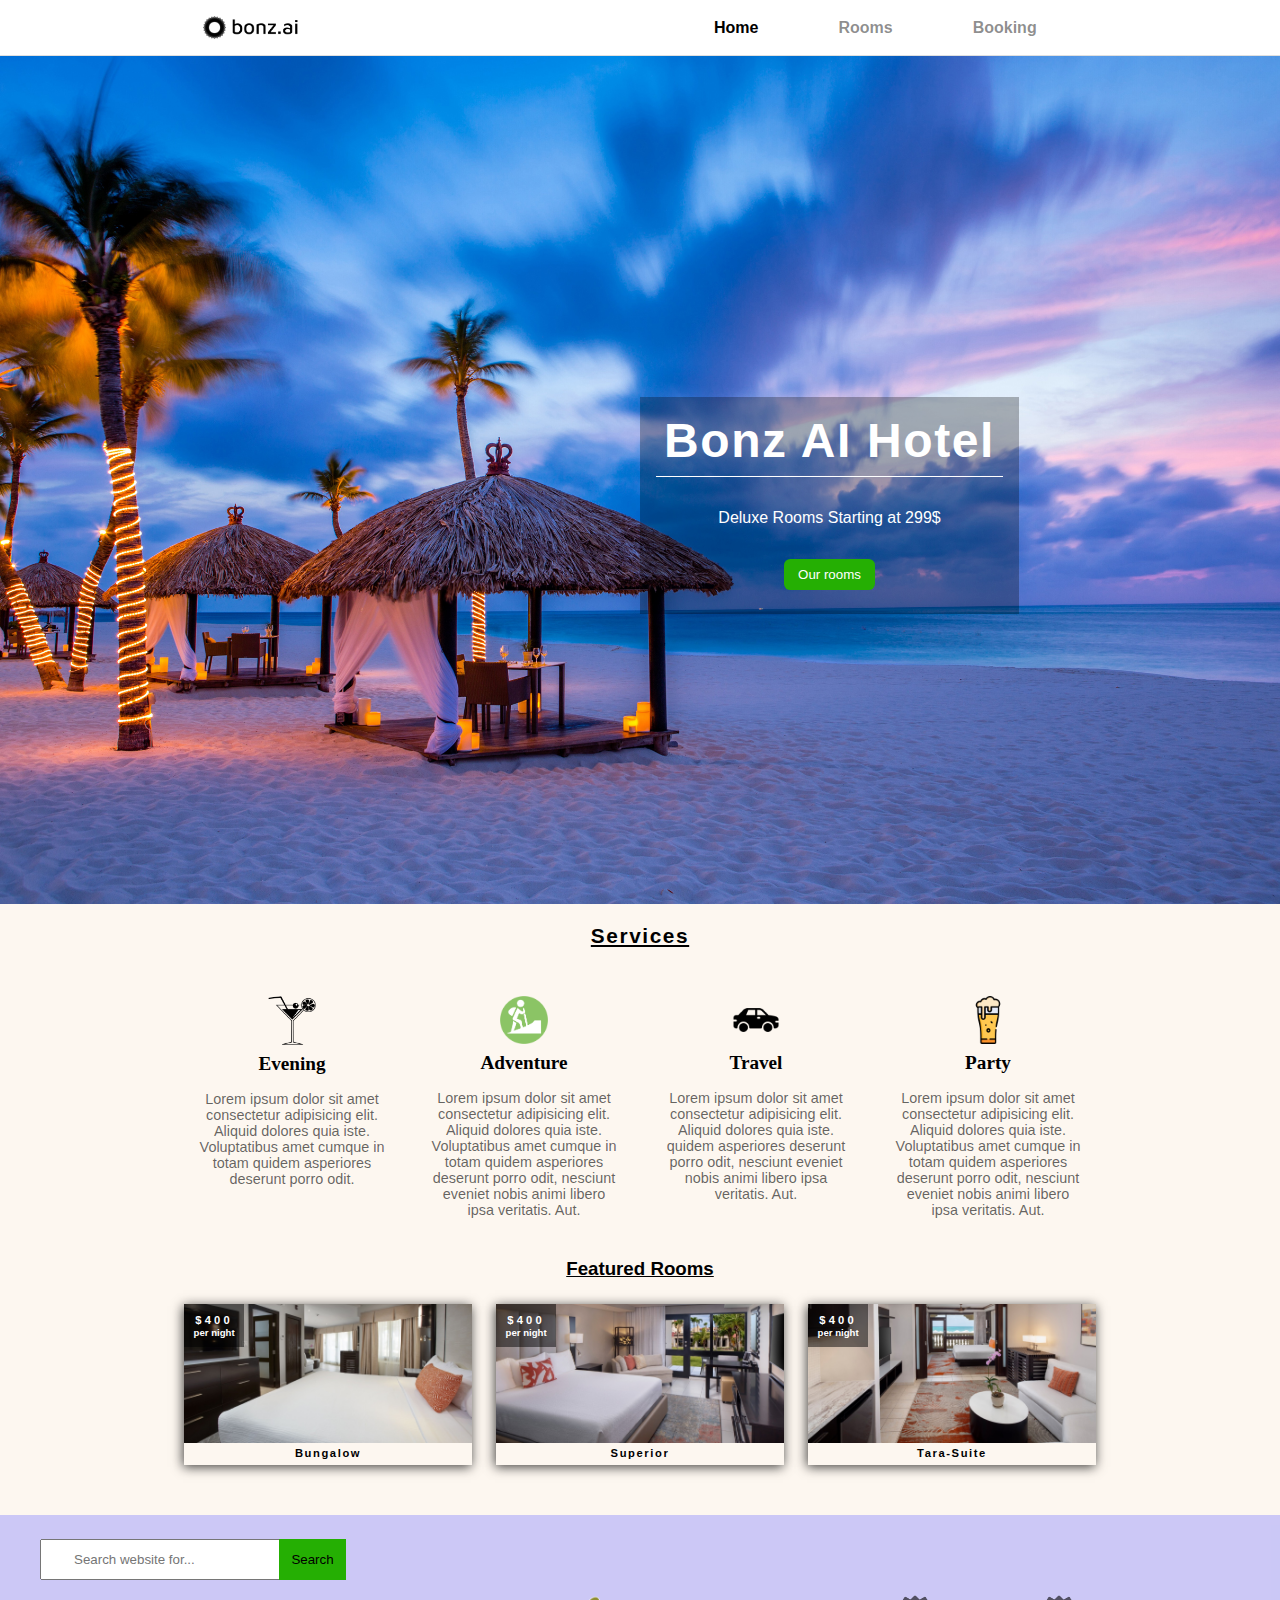
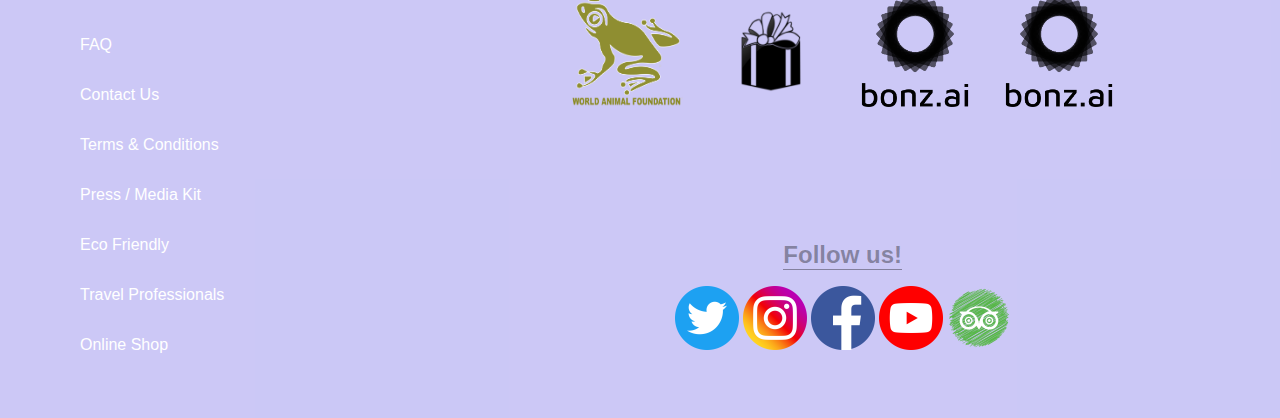
<file: index.html>
<!DOCTYPE html>
<html lang="en">
<head>
    <meta charset="UTF-8">
    <meta name="viewport" content="width=device-width, initial-scale=1.0">
    <link rel="stylesheet" href="./styles.css">
    <title>Homepage</title>
</head>
<body>
    <div class="wrapper">

        <header class="header">
            <img class="header__backgroundimg" src="./assets/Logo/bonz.ai-logo-black-landscape.png" alt="bonzimg">
            <ul class="header__ulist">
                <li class="header__list header__list--active"><a href="./index.html">Home</a></li>
                <li class="header__list"><a href="./rooms.html">Rooms</a></li>
                <li class="header__list"><a href="./booking.html">Booking</a></li>
            </ul>
        </header>

        <section class="section-1">
            <div class="section-1__griditem">
                <img src="./assets/hotelbackground/dining-desktop.jpg" alt="backgroundimg">
                <article class="section-1__article">
                    <h1 class="section-1__headline">Bonz AI Hotel</h1>
                    <p class="section-1__text ptags">Deluxe Rooms Starting at 299$</p>
                    <button class="section-1__button">Our rooms</button>
                </article>
            </div>
        </section>

        <main class="main__homepage">
            <article class="main__articleheadline">
                <h2 class="main__headline">Services</h2>
            </article>

            <article class="main__article main__article1">
                <img class="main__logo" src="./assets/Logo/cocktaillogo.png" alt="drinklogo">
                <h3 class="main__articleheadline">Evening</h3>
                <p class="main__text">Lorem ipsum dolor sit amet consectetur adipisicing elit. 
                    Aliquid dolores quia iste. Voluptatibus amet cumque in totam 
                    quidem asperiores 
                    deserunt porro odit.</p>
            </article>

            <article class="main__article main__article2">
                <img class="main__logo" src="./assets/Logo/Hikinglogo.png" alt="hikerlogo">
                <h3 class="main__articleheadline">Adventure</h3>
                <p class="main__text">Lorem ipsum dolor sit amet consectetur adipisicing elit. 
                    Aliquid dolores quia iste. Voluptatibus amet cumque in totam 
                    quidem asperiores 
                    deserunt porro odit, 
                    nesciunt eveniet nobis animi libero ipsa veritatis. Aut.</p>
            </article>

            <article class="main__article main__article3"> 
                <img class="main__logo" src="./assets/Logo/car_9175833.png" alt="carlogo">
                <h3 class="main__articleheadline">Travel</h3>
                <p class="main__text">Lorem ipsum dolor sit amet consectetur adipisicing elit. 
                    Aliquid dolores quia iste.
                    quidem asperiores 
                    deserunt porro odit, 
                    nesciunt eveniet nobis animi libero ipsa veritatis. Aut.</p>
            </article>

            <article class="main__article main__article4">
                <img class="main__logo" src="./assets/Logo/beer_894918.png" alt="beerlogo">
                <h3 class="main__articleheadline">Party</h3>
                <p class="main__text">Lorem ipsum dolor sit amet consectetur adipisicing elit. 
                    Aliquid dolores quia iste. Voluptatibus amet cumque in totam 
                    quidem asperiores 
                    deserunt porro odit, 
                    nesciunt eveniet nobis animi libero ipsa veritatis. Aut.</p>
            </article>
        </main>

        <section class="section-2">
            <h3 class="section-2__headline">Featured Rooms</h3>
            <div class="section-2__imagepositioner">
                <figure class="section-2__item">
                    <img src="./assets/rooms/bungalow.jpg" alt="bungalowimage">
                    <figcaption class="section-2__imgtext">
                        <p class="section-2__prize">$400 <br><span>per night</span></p>
                        <p>Bungalow</p>
                    </figcaption>
                </figure>
                <figure class="section-2__item">
                    <img src="./assets/rooms/superior.jpg" alt="superiorimage">
                    <figcaption class="section-2__imgtext">
                        <p class="section-2__prize">$400 <br><span>per night</span></p>
                        <p>Superior</p>
                    </figcaption>
                </figure>
                <figure class="section-2__item">
                    <img src="./assets/rooms/tara-suite.jpg" alt="Tara-suiteimage">
                    <figcaption class="section-2__imgtext">
                        <p class="section-2__prize">$400 <br><span>per night</span></p>
                        <p>Tara-Suite</p>
                    </figcaption>
                </figure>
            </div>
        </section>

        <footer class="footer">

            <section class="footer__links">

                <form class="footer__searchfield">
                    <input type="text" name="searchfield" placeholder="Search website for...">
                    <input type="submit" value="Search">
                </form>

                <nav class="footer__navigation">
                    <a class="footer__navlinks" href="#">FAQ</a>
                    <a class="footer__navlinks" href="#">Contact Us</a>
                    <a class="footer__navlinks" href="#">Terms & Conditions</a>
                    <a class="footer__navlinks" href="#">Press / Media Kit</a>
                    <a class="footer__navlinks" href="#">Eco Friendly</a>
                    <a class="footer__navlinks" href="#">Travel Professionals</a>
                    <a class="footer__navlinks" href="#">Online Shop</a>
                </nav>

            </section>

            <div class="footer__adwraps">
                <figure class="footer__images">
                    <img class="footer__logo" src="./assets/Logo/Animal-foundation.png" alt="Animalfoundationlogo">
                    <figcaption class="footer__imagetext"></figcaption>
                </figure>
                <figure class="footer__images">
                    <img class="footer__logo" src="./assets/Logo/giftbox.png" alt="Giftboxlogo">
                    <figcaption class="footer__imagetext"></figcaption>
                </figure>
                <figure class="footer__images">
                    <img class="footer__logo" src="./assets/Logo/Bonz-ai-big.png" alt="">
                    <figcaption class="footer__imagetext"></figcaption>
                </figure>
                <figure class="footer__images">
                    <img class="footer__logo" src="./assets/Logo/Bonz-ai-big.png" alt="">
                    <figcaption class="footer__imagetext"></figcaption>
                </figure>
            </div>

            <div class="footericons">
                <article class="footericons__headlinebox">
                    <h2 class="footericons__headline">Follow us!</h2>
                </article>
                <figure class="footericons__images">
                    <a class="footericons__link" href="https://twitter.com/home"><img src="./assets/Logo/twitter.png" alt="twitter"></a>
                    <a class="footericons__link" href="https://instagram.com/home"><img src="./assets/Logo/instagram.png" alt="instagram"></a>
                    <a class="footericons__link" href="https://facebook.com/home"><img src="./assets/Logo/facebook.png" alt="facebook"></a>
                    <a class="footericons__link" href="https://youtube.com/home"><img src="./assets/Logo/Youtube.png" alt="youtube"></a>
                    <a class="footericons__link" href="https://tripadvisor.com/home"><img src="./assets/Logo/tripadvisor.png" alt="tripadvisor"></a>
                </figure>
            </div>

        </footer>

    </div>
</body>
</html>
</file>
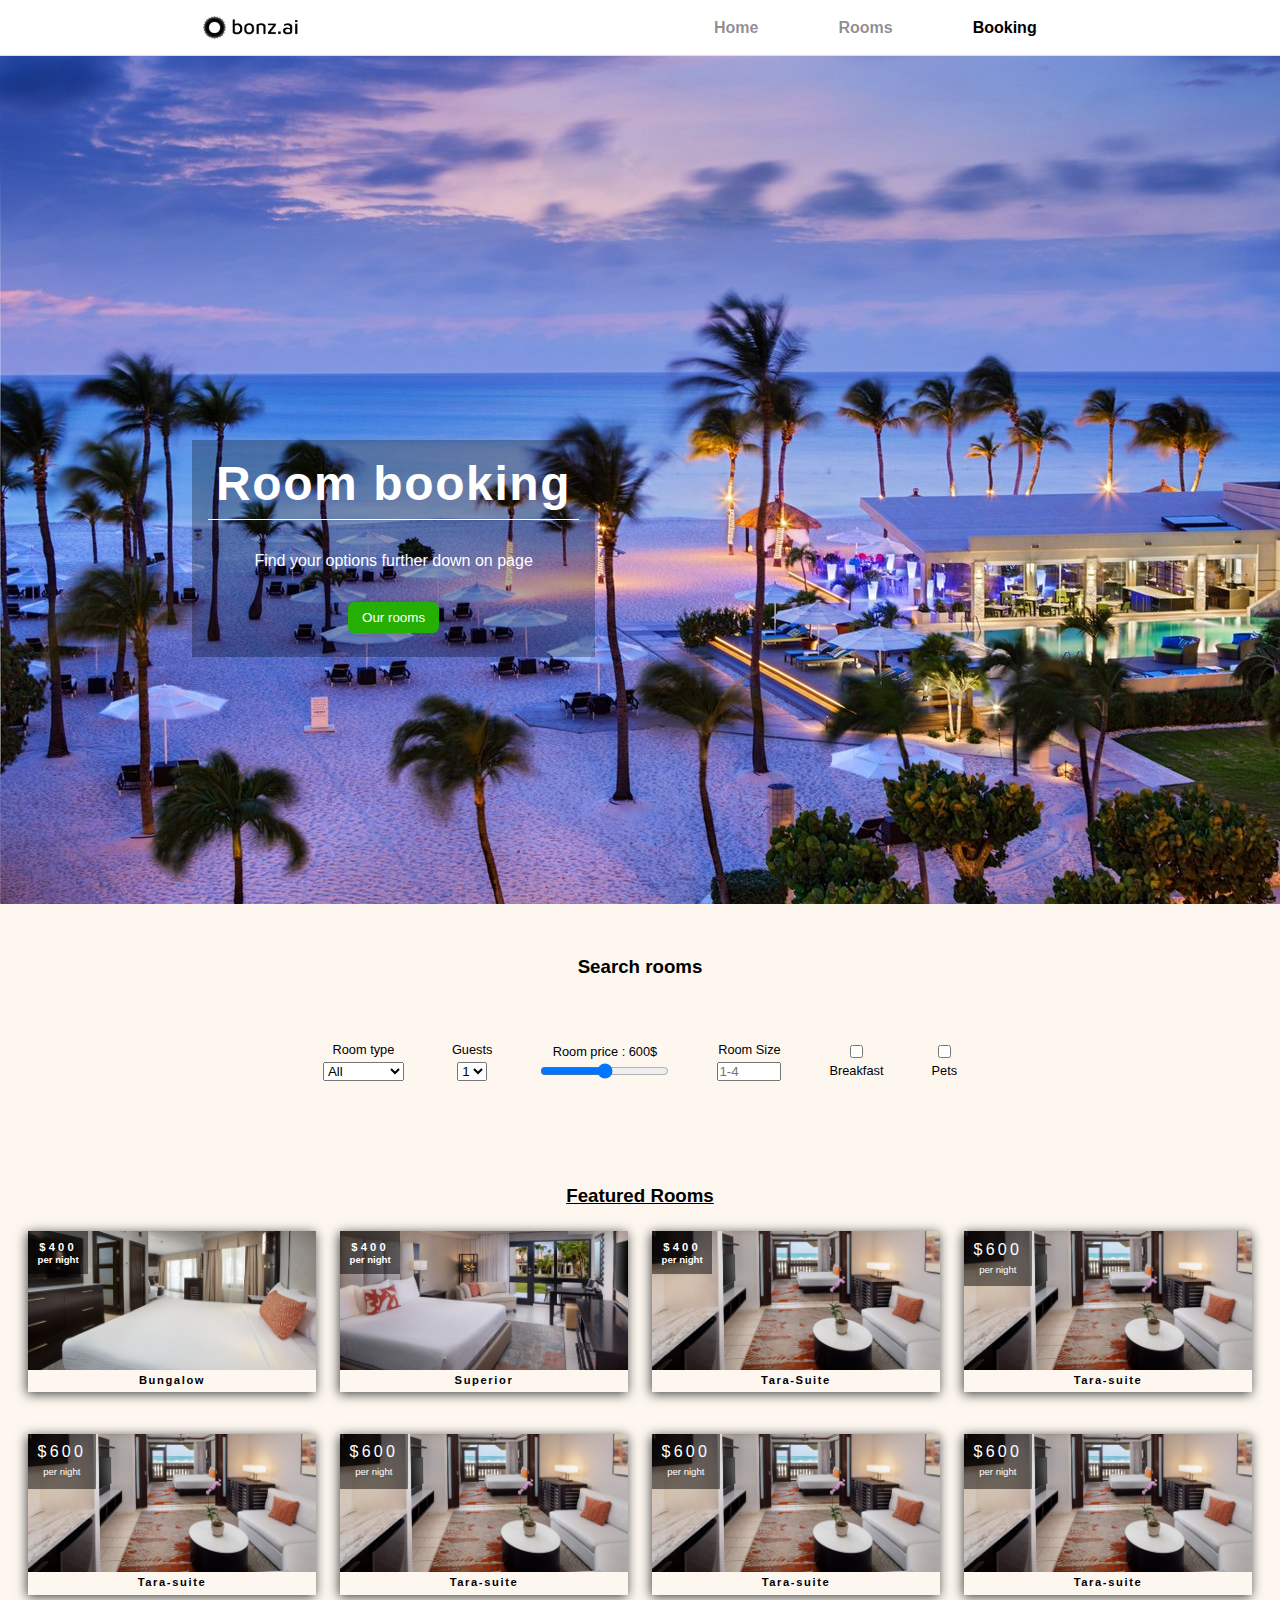
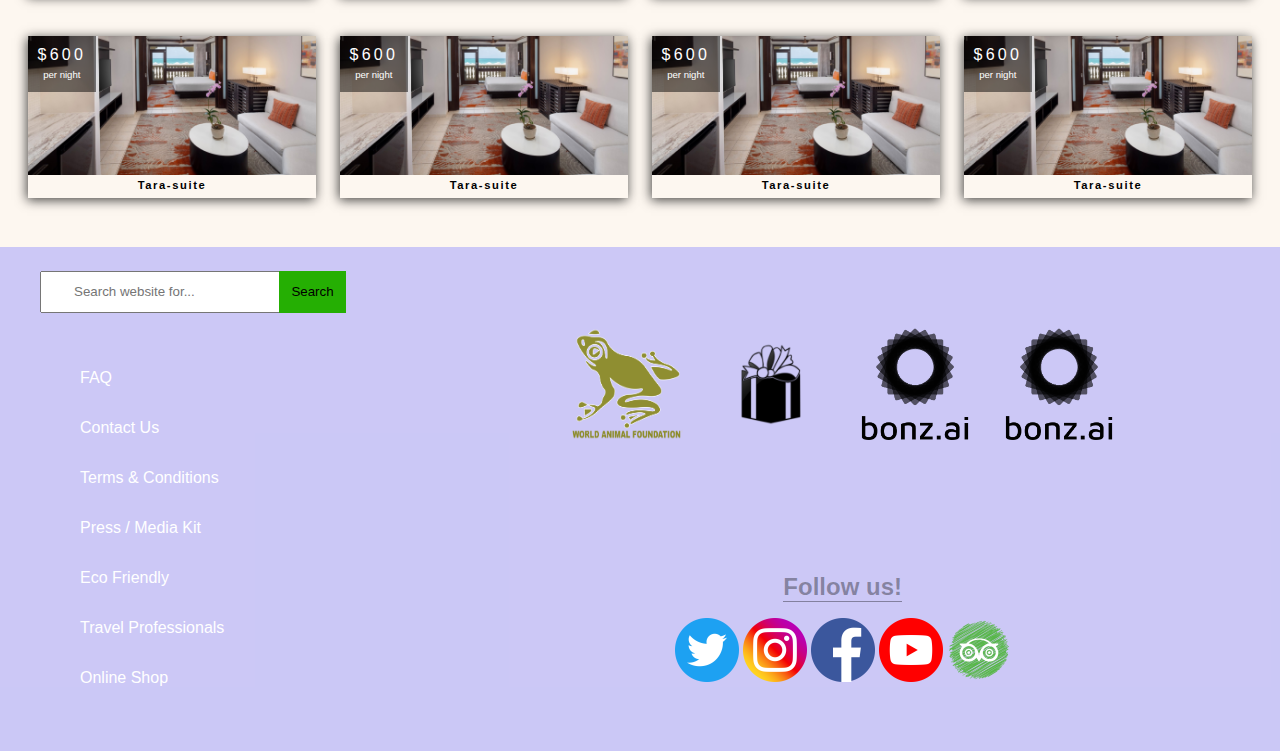
<file: booking.html>
<!DOCTYPE html>
<html lang="en">
<head>
    <meta charset="UTF-8">
    <meta name="viewport" content="width=device-width, initial-scale=1.0">
    <link rel="stylesheet" href="./styles.css">
    <title>About</title>
</head>
<body>
    <div class="wrapper">

        <header class="header">
            <img class="header__backgroundimg" src="./assets/Logo/bonz.ai-logo-black-landscape.png" alt="bonzimg">
            <ul class="header__ulist">
                <li class="header__list"><a href="./index.html">Home</a></li>
                <li class="header__list"><a href="./rooms.html">Rooms</a></li>
                <li class="header__list header__list--active"><a href="./booking.html">Booking</a></li>
            </ul>
        </header>

        <section class="section-1">
            <div class="section-1__griditem">
                <img src="./assets/hotelbackground/5e5fae649fc46523418428.jpg" alt="backgroundimg">
                <article class="section-1__bookinghtmlfix">
                    <h1 class="section-1__headline">Room booking</h1>
                    <p class="section-1__text ptags">Find your options further down on page</p>
                    <button class="section-1__button">Our rooms</button>
                </article>
            </div>
        </section>

        <form class="form">
            <h3 class="form__headline">Search rooms</h3>
            <div class="form__container">
                <fieldset class="form__roomtype form__fields">
                    <label for="Room-type">Room type</label>
                    <select name="rooms" id="selectrooms">
                        <option value="All">All</option>
                        <option value="Bungalow">Bungalow</option>
                        <option value="Superior">Superior</option>
                        <option value="Tara-suite">Tara-suite</option>
                    </select>
                </fieldset>
                <fieldset class="form__guests form__fields">
                    <label for="guests">Guests</label>
                    <select name="guestnumber" id="guestnumbers">
                        <option value="1">1</option>
                        <option value="2">2</option>
                        <option value="3">3</option>
                        <option value="4">4</option>
                    </select>
                </fieldset>
                <fieldset class="form__prices form__fields">
                    <label for="pricerange">Room price : 600$</label>
                    <input type="range" name="pricerange" id="price" min="400" max="600">
                </fieldset>
                <fieldset class="form__roomsize form__fields">
                    <label for="roomsize">Room Size</label>
                    <input type="text" name="roomsize" id="roomsize" placeholder="1-4">
                </fieldset>
                <fieldset class="form__checkboxes form__fields">
                    <input type="checkbox" name="breakfast" id="breakfast">
                    <label for="breakfast">Breakfast</label>
                </fieldset>
                <fieldset class="form__checkboxes form__fields">
                    <input type="checkbox" name="Pets" id="Pets">
                    <label for="Pets">Pets</label>
                </fieldset>
            </div>
        </form>

        <section class="section-2">
            <h3 class="section-2__headline">Featured Rooms</h3>
            <div class="section-2__imagepositioner">
                <figure class="section-2__item">
                    <img src="./assets/rooms/bungalow.jpg" alt="bungalowimage">
                    <figcaption class="section-2__imgtext">
                        <p class="section-2__prize">$400 <br><span>per night</span></p>
                        <p>Bungalow</p>
                    </figcaption>
                </figure>
                <figure class="section-2__item">
                    <img src="./assets/rooms/superior.jpg" alt="superiorimage">
                    <figcaption class="section-2__imgtext">
                        <p class="section-2__prize">$400 <br><span>per night</span></p>
                        <p>Superior</p>
                    </figcaption>
                </figure>
                <figure class="section-2__item">
                    <img src="./assets/rooms/tara-suite.jpg" alt="Tara-suiteimage">
                    <figcaption class="section-2__imgtext">
                        <p class="section-2__prize">$400 <br><span>per night</span></p>
                        <p>Tara-Suite</p>
                    </figcaption>
                </figure>
                <figure class="section-2__item">
                    <img src="./assets/rooms/tara-suite.jpg" alt="Tara-suiteimage">
                    <figcaption class="section-2__imgtext">Tara-suite</figcaption>
                    <figcaption class="section-2__prize">$600 <br><span>per night</span></figcaption>
                </figure>
                <figure class="section-2__item">
                    <img src="./assets/rooms/tara-suite.jpg" alt="Tara-suiteimage">
                    <figcaption class="section-2__imgtext">Tara-suite</figcaption>
                    <figcaption class="section-2__prize">$600 <br><span>per night</span></figcaption>
                </figure>
                <figure class="section-2__item">
                    <img src="./assets/rooms/tara-suite.jpg" alt="Tara-suiteimage">
                    <figcaption class="section-2__imgtext">Tara-suite</figcaption>
                    <figcaption class="section-2__prize">$600 <br><span>per night</span></figcaption>
                </figure>
                <figure class="section-2__item">
                    <img src="./assets/rooms/tara-suite.jpg" alt="Tara-suiteimage">
                    <figcaption class="section-2__imgtext">Tara-suite</figcaption>
                    <figcaption class="section-2__prize">$600 <br><span>per night</span></figcaption>
                </figure>
                <figure class="section-2__item">
                    <img src="./assets/rooms/tara-suite.jpg" alt="Tara-suiteimage">
                    <figcaption class="section-2__imgtext">Tara-suite</figcaption>
                    <figcaption class="section-2__prize">$600 <br><span>per night</span></figcaption>
                </figure>
                <figure class="section-2__item">
                    <img src="./assets/rooms/tara-suite.jpg" alt="Tara-suiteimage">
                    <figcaption class="section-2__imgtext">Tara-suite</figcaption>
                    <figcaption class="section-2__prize">$600 <br><span>per night</span></figcaption>
                </figure>
                <figure class="section-2__item">
                    <img src="./assets/rooms/tara-suite.jpg" alt="Tara-suiteimage">
                    <figcaption class="section-2__imgtext">Tara-suite</figcaption>
                    <figcaption class="section-2__prize">$600 <br><span>per night</span></figcaption>
                </figure>
                <figure class="section-2__item">
                    <img src="./assets/rooms/tara-suite.jpg" alt="Tara-suiteimage">
                    <figcaption class="section-2__imgtext">Tara-suite</figcaption>
                    <figcaption class="section-2__prize">$600 <br><span>per night</span></figcaption>
                </figure>
                <figure class="section-2__item">
                    <img src="./assets/rooms/tara-suite.jpg" alt="Tara-suiteimage">
                    <figcaption class="section-2__imgtext">Tara-suite</figcaption>
                    <figcaption class="section-2__prize">$600 <br><span>per night</span></figcaption>
                </figure>
            </div>
        </section>

        <footer class="footer">

            <section class="footer__links">

                <form class="footer__searchfield">
                    <input type="text" name="searchfield" placeholder="Search website for...">
                    <input type="submit" value="Search">
                </form>

                <nav class="footer__navigation">
                    <a class="footer__navlinks" href="#">FAQ</a>
                    <a class="footer__navlinks" href="#">Contact Us</a>
                    <a class="footer__navlinks" href="#">Terms & Conditions</a>
                    <a class="footer__navlinks" href="#">Press / Media Kit</a>
                    <a class="footer__navlinks" href="#">Eco Friendly</a>
                    <a class="footer__navlinks" href="#">Travel Professionals</a>
                    <a class="footer__navlinks" href="#">Online Shop</a>
                </nav>

            </section>

            <div class="footer__adwraps">
                <figure class="footer__images">
                    <img class="footer__logo" src="./assets/Logo/Animal-foundation.png" alt="Animalfoundationlogo">
                    <figcaption class="footer__imagetext"></figcaption>
                </figure>
                <figure class="footer__images">
                    <img class="footer__logo" src="./assets/Logo/giftbox.png" alt="Giftboxlogo">
                    <figcaption class="footer__imagetext"></figcaption>
                </figure>
                <figure class="footer__images">
                    <img class="footer__logo" src="./assets/Logo/Bonz-ai-big.png" alt="">
                    <figcaption class="footer__imagetext"></figcaption>
                </figure>
                <figure class="footer__images">
                    <img class="footer__logo" src="./assets/Logo/Bonz-ai-big.png" alt="">
                    <figcaption class="footer__imagetext"></figcaption>
                </figure>
            </div>

            <div class="footericons">
                <article class="footericons__headlinebox">
                    <h2 class="footericons__headline">Follow us!</h2>
                </article>
                <figure class="footericons__images">
                    <a class="footericons__link" href="https://twitter.com/home"><img src="./assets/Logo/twitter.png" alt="twitter"></a>
                    <a class="footericons__link" href="https://instagram.com/home"><img src="./assets/Logo/instagram.png" alt="instagram"></a>
                    <a class="footericons__link" href="https://facebook.com/home"><img src="./assets/Logo/facebook.png" alt="facebook"></a>
                    <a class="footericons__link" href="https://youtube.com/home"><img src="./assets/Logo/Youtube.png" alt="youtube"></a>
                    <a class="footericons__link" href="https://tripadvisor.com/home"><img src="./assets/Logo/tripadvisor.png" alt="tripadvisor"></a>
                </figure>
            </div>

        </footer>
    </div>
</body>
</html>
</file>
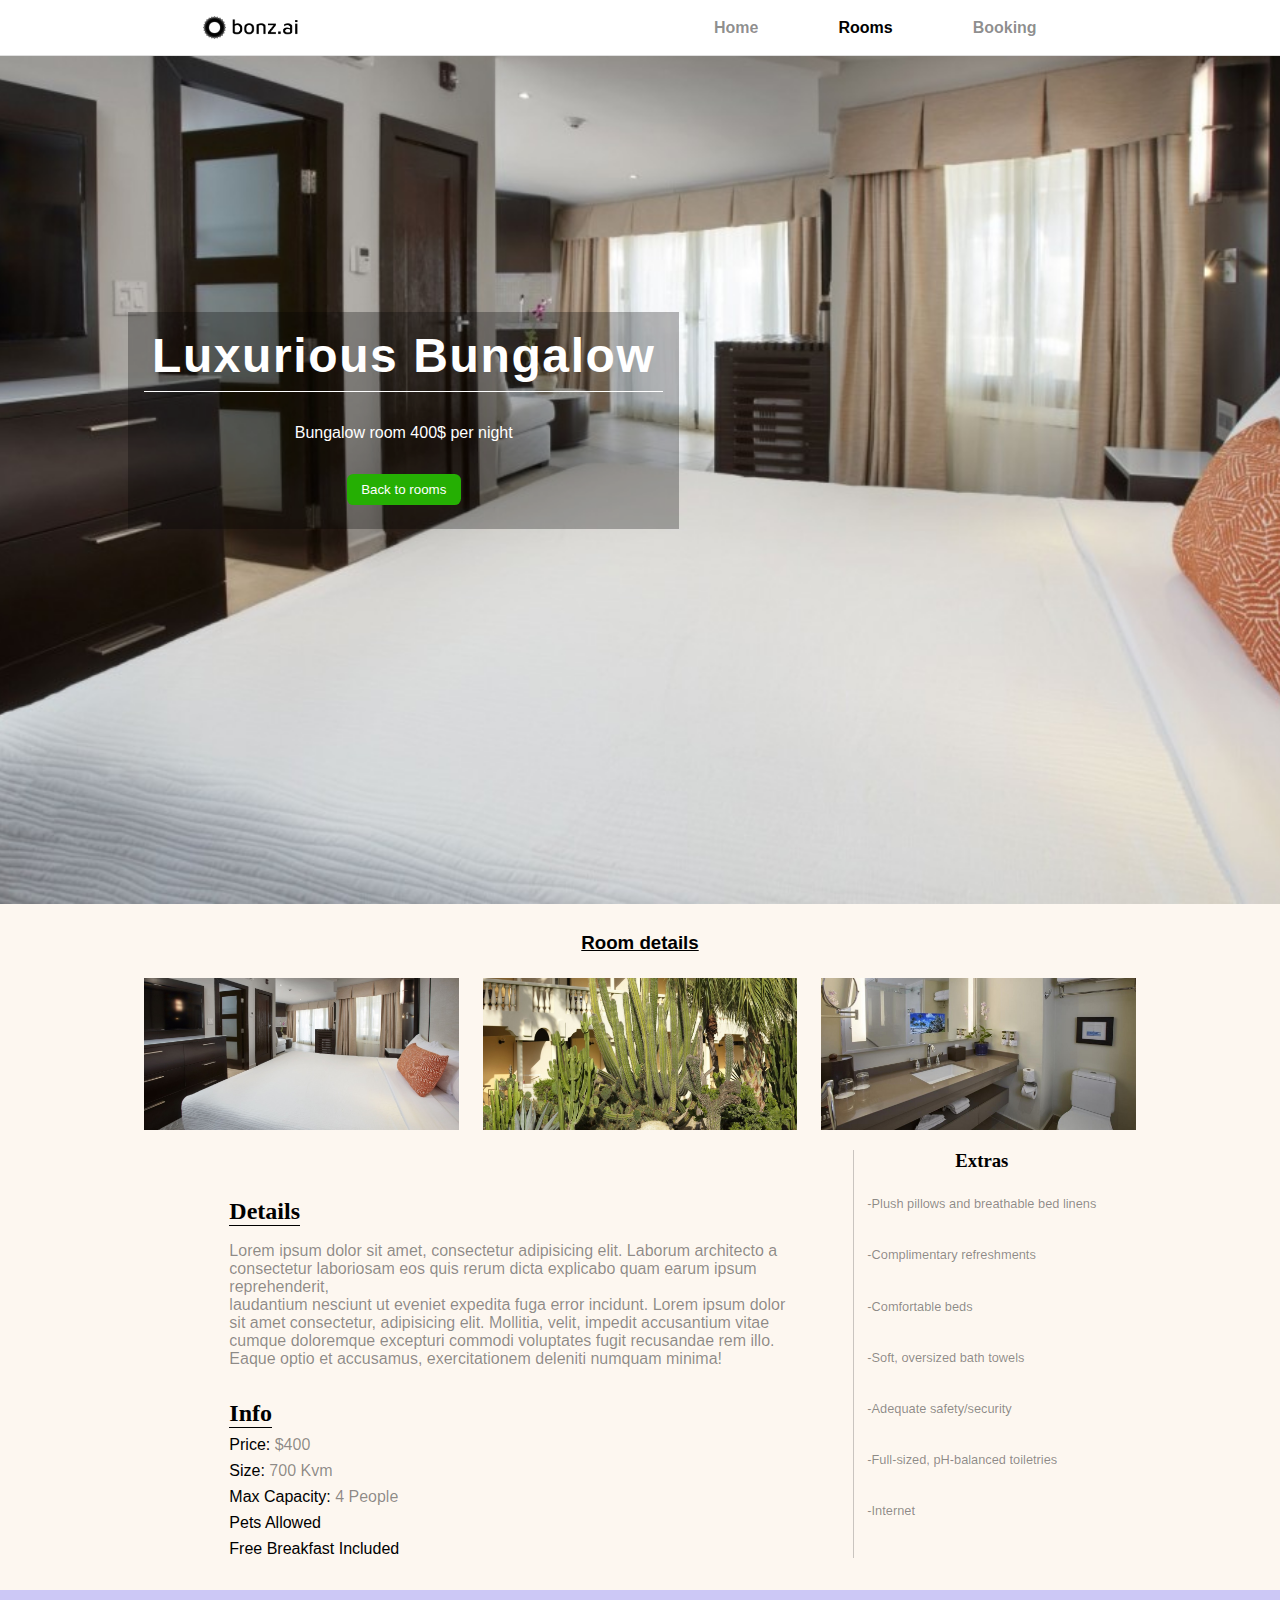
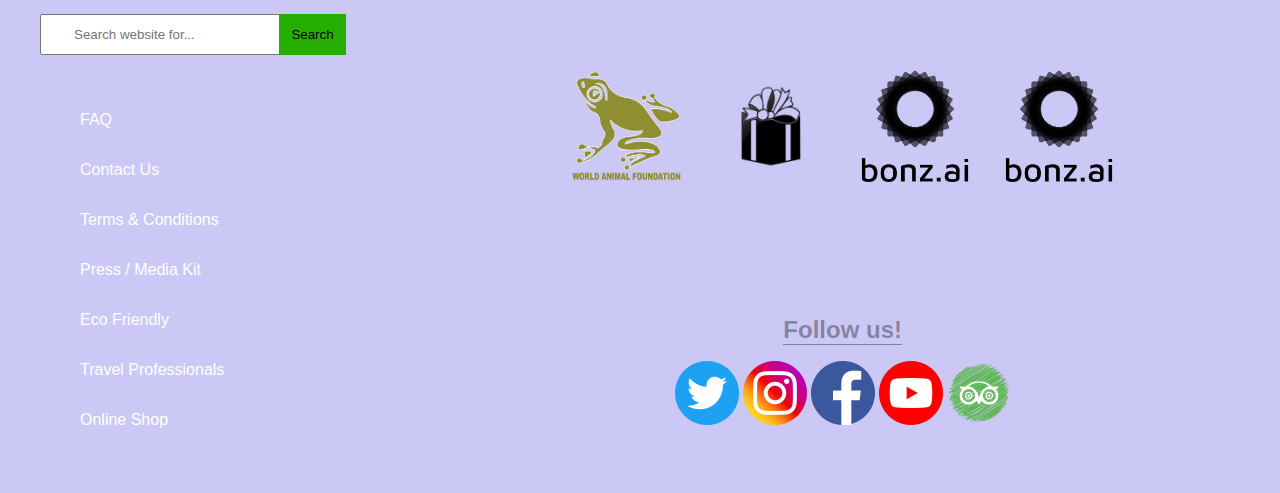
<file: rooms.html>
<!DOCTYPE html>
<html lang="en">
<head>
    <meta charset="UTF-8">
    <meta name="viewport" content="width=device-width, initial-scale=1.0">
    <link rel="stylesheet" href="./styles.css">
    <title>booking</title>
</head>
<body>
    <div class="wrapper">

        <header class="header">
            <img class="header__backgroundimg" src="./assets/Logo/bonz.ai-logo-black-landscape.png" alt="bonzimg">
            <ul class="header__ulist">
                <li class="header__list"><a href="./index.html">Home</a></li>
                <li class="header__list header__list--active"><a href="./rooms.html">Rooms</a></li>
                <li class="header__list"><a href="./booking.html">Booking</a></li>
            </ul>
        </header>

        <section class="section-1">
            <div class="section-1__griditem">
                <img src="./assets/rooms/bungalow.jpg" alt="backgroundimg">
                <article class="section-1__roomshtmlfix">
                    <h1 class="section-1__headline">Luxurious Bungalow</h1>
                    <p class="section-1__text ptags">Bungalow room 400$ per night</p>
                    <button class="section-1__button">Back to rooms</button>
                </article>
            </div>
        </section>

        <section class="roomsection">
            <h3 class="roomsection__headline">Room details</h3>
            <div class="roomsection__imagepositioner">
                <figure class="roomsection__item roomsection__item--imagecover roomsection__item--imgfix">
                    <img src="./assets/rooms/bungalow.jpg" alt="bungalowimage">
                </figure>
                <figure class="roomsection__item roomsection__item--imagecover roomsection__item--imgfix">
                    <img src="./assets/rooms/cactusgarden.jpg" alt="superiorimage">
                </figure>
                <figure class="roomsection__item roomsection__item--imagecover roomsection__item--imgfix">
                    <img src="./assets/rooms/toilet.jpg" alt="Tara-suiteimage">
                </figure>
            </div>
        </section>

        <main class="mainrooms">
            <article class="mainrooms__roominfo">
                <h2 class="mainrooms__roomheadline">Details</h2>
                <p class="mainrooms__maininfo">Lorem ipsum dolor sit amet, consectetur adipisicing elit. 
                    Laborum architecto a consectetur laboriosam eos quis rerum dicta explicabo 
                    quam earum ipsum reprehenderit, 
                    <br>
                    laudantium nesciunt ut eveniet expedita fuga error incidunt.
                    Lorem ipsum dolor sit amet consectetur, adipisicing elit. Mollitia, 
                    velit, impedit accusantium vitae cumque doloremque excepturi commodi 
                    voluptates fugit recusandae rem illo. Eaque optio et accusamus, 
                    exercitationem deleniti numquam minima!</p>
            </article>
            <article class="mainrooms__roominfo">
                <h2 class="mainrooms__roomheadline">Info</h2>
                <p class="mainrooms__text"><span>Price:</span> $400</p>
                <p class="mainrooms__text"><span>Size:</span> 700 Kvm</p>
                <p class="mainrooms__text"><span>Max Capacity:</span> 4 People</p>
                <p class="mainrooms__text"><span>Pets Allowed</span> </p>
                <p class="mainrooms__text"><span>Free Breakfast Included</span></p>
            </article>
        </main>

        <aside class="aside">
            <div class="aside__positioner">
                <h3 class="aside__headline">Extras</h3>
            </div>
            <div class="aside__positioner2">
                <p class="aside__text">-Plush pillows and breathable bed linens</p>
                <p class="aside__text">-Complimentary refreshments</p>
                <p class="aside__text">-Comfortable beds</p>
                <p class="aside__text">-Soft, oversized bath towels</p>
                <p class="aside__text">-Adequate safety/security</p>
                <p class="aside__text">-Full-sized, pH-balanced toiletries</p>
                <p class="aside__text">-Internet</p>
            </div>
        </aside>

        <footer class="footer">

            <section class="footer__links">

                <form class="footer__searchfield">
                    <input type="text" name="searchfield" placeholder="Search website for...">
                    <input type="submit" value="Search">
                </form>

                <nav class="footer__navigation">
                    <a class="footer__navlinks" href="#">FAQ</a>
                    <a class="footer__navlinks" href="#">Contact Us</a>
                    <a class="footer__navlinks" href="#">Terms & Conditions</a>
                    <a class="footer__navlinks" href="#">Press / Media Kit</a>
                    <a class="footer__navlinks" href="#">Eco Friendly</a>
                    <a class="footer__navlinks" href="#">Travel Professionals</a>
                    <a class="footer__navlinks" href="#">Online Shop</a>
                </nav>

            </section>

            <div class="footer__adwraps">
                <figure class="footer__images">
                    <img class="footer__logo" src="./assets/Logo/Animal-foundation.png" alt="Animalfoundationlogo">
                    <figcaption class="footer__imagetext"></figcaption>
                </figure>
                <figure class="footer__images">
                    <img class="footer__logo" src="./assets/Logo/giftbox.png" alt="Giftboxlogo">
                    <figcaption class="footer__imagetext"></figcaption>
                </figure>
                <figure class="footer__images">
                    <img class="footer__logo" src="./assets/Logo/Bonz-ai-big.png" alt="">
                    <figcaption class="footer__imagetext"></figcaption>
                </figure>
                <figure class="footer__images">
                    <img class="footer__logo" src="./assets/Logo/Bonz-ai-big.png" alt="">
                    <figcaption class="footer__imagetext"></figcaption>
                </figure>
            </div>

            <div class="footericons">
                <article class="footericons__headlinebox">
                    <h2 class="footericons__headline">Follow us!</h2>
                </article>
                <figure class="footericons__images">
                    <a class="footericons__link" href="https://twitter.com/home"><img src="./assets/Logo/twitter.png" alt="twitter"></a>
                    <a class="footericons__link" href="https://instagram.com/home"><img src="./assets/Logo/instagram.png" alt="instagram"></a>
                    <a class="footericons__link" href="https://facebook.com/home"><img src="./assets/Logo/facebook.png" alt="facebook"></a>
                    <a class="footericons__link" href="https://youtube.com/home"><img src="./assets/Logo/Youtube.png" alt="youtube"></a>
                    <a class="footericons__link" href="https://tripadvisor.com/home"><img src="./assets/Logo/tripadvisor.png" alt="tripadvisor"></a>
                </figure>
            </div>

        </footer>
    </div>
</body>
</html>
</file>
<file: styles.css>
/* *********************mobile first at 375px******************** */
/* ***************Mediaqueries for size 1024px desktop********** */
/* ***************Mediaqueries for size 1440px desktop********** */

*{
    margin: 0;
    padding: 0;
    box-sizing: border-box;
}

body{
    width: 100%;
    height: auto;
    max-width: 1440px;
    margin: 0 auto;
}

.wrapper{
    display: grid;
    grid-template-columns: repeat(6, 1fr);
    grid-auto-rows: auto;
    background-color: rgba(250, 235, 215, 0.377);
}
/* ***********************************header************************************* */

header{
    grid-column: auto / span 6;
    grid-row: auto / span 1;
    display: flex;
    justify-content: space-around;
    align-items: center;
    padding: 1rem;
    background-color: rgb(255, 255, 255);
    position: sticky;
    top: 0;
    z-index: 1;
    border-bottom: 1px solid rgba(0, 0, 0, 0.123);

}    

.header__backgroundimg{
    width: 6rem;
}

.header__ulist{
    display: flex;
}

.header__list{
    padding-left: 0.5rem;
    padding-right: 0.5rem;
    list-style: none;
}

.header__list a{
    text-decoration: none;
    font-family: Verdana, Geneva, Tahoma, sans-serif;
    font-weight: 600;
    font-size: 0.7rem;
    color: rgba(0, 0, 0, 0.459);
}

.header__list a:hover{
    color: black;
}

.header__list--active a{
    color: black;
    font-size: 0.8rem;
}

/* ***************************section 1*************************** */

.section-1{
    grid-column: 1 / span 6;
    grid-row: 2 / span 4;
}

.section-1__griditem{
    position: relative;
}
.section-1 img{
    width: 100%;
}

.section-1__article{
    top: 45%;
    left: 20%;
    position: absolute;
    background-color: rgba(0, 0, 0, 0.281);
    padding: 0.5rem 1rem 0.5rem 1rem;
    display: flex;
    flex-direction: column;
    align-items: center;
}

.section-1__headline{
    font-family:Verdana, Geneva, Tahoma, sans-serif;
    padding: 0.5rem;
    color: white;
    letter-spacing: 0.1rem;
    border-bottom: 1px solid white;
}

.section-1__text{
    color: white;
    font-family: Verdana, Geneva, Tahoma, sans-serif;
    font-size: 0.7rem;
    padding-bottom: 0.5rem;
    padding-top: 0.5rem;
}

.section-1__button{
    padding: 0.3rem 0.7rem 0.3rem 0.7rem;
    background-color: rgb(37, 175, 3);
    font-family: Verdana, Geneva, Tahoma, sans-serif;
    color: white;
    border-radius: 0.4rem;
    border-style: none;
}

.section-1__button:hover{
    background-color: rgb(28, 134, 2);
}

/* ********positionfix for section-1__article in booking.html******** */

.section-1__bookinghtmlfix{
    top: 45%;
    left: 15%;
    position: absolute;
    background-color: rgba(0, 0, 0, 0.281);
    padding: 0.5rem 1rem 0.5rem 1rem;
    display: flex;
    flex-direction: column;
    align-items: center;
}

/* *******positionfix for textbox in rooms.html********** */

.section-1__roomshtmlfix{
    top: 30%;
    left: 10%;
    position: absolute;
    background-color: rgba(0, 0, 0, 0.281);
    padding: 0.5rem 1rem 0.5rem 1rem;
    display: flex;
    flex-direction: column;
    align-items: center;
}

/* ********************************main******************************* */

.main__homepage{
    grid-column: 1 / span 6;
    grid-row: 6 / span 1;
    display: grid;
    grid-template-columns: repeat(6, 1fr);
    grid-auto-rows: auto;
    padding-left: 1rem;
    padding-right: 1rem;
    gap: 0.5rem;
}

.main__headline {
    padding: 1rem;
    font-family: Verdana, Geneva, Tahoma, sans-serif;
    text-decoration: underline;
    font-size: 1.3rem;
    letter-spacing: 0.1rem;
}

.main__articleheadline{
    grid-column: auto / span 6;
    grid-row: auto / span 1;
    text-align: center;
    font-size: 1.2rem;
}

.main__article{
    grid-column: auto / span 6;
    grid-row: auto / span 6;
    display: flex;
    flex-direction: column;
    align-items: center;
    padding: 1rem;
}

.main__logo{
    width: 4rem;
    padding: 0.5rem;
}

.main__text{
    padding-top: 1rem;
    text-align: center;
    font-family: Verdana, Geneva, Tahoma, sans-serif;
    color: rgba(0, 0, 0, 0.61);
    font-size: 0.9rem;
}

/* ********************************section 2************************* */

.section-2{
    grid-column: 1 / span 6;
    grid-row: 7 / span 1;
    padding: 0.5rem;
}

.section-2__headline{
    text-align: center;
    padding: 1rem;
    font-family: Verdana, Geneva, Tahoma, sans-serif;
    text-decoration: underline;
}

.section-2__imagepositioner{
    gap: 0.5rem;
}

.section-2__item{
    box-shadow: -1px 2px 11px 0px rgba(0,0,0,0.75);
    -webkit-box-shadow: -1px 2px 11px 0px rgba(0,0,0,0.75);
    -moz-box-shadow: -1px 2px 11px 0px rgba(0,0,0,0.75);
    margin: 0.5rem;
    position: relative;
    margin-bottom: 1.6rem;
}

.section-2__item img{
    width: 100%;
    
}

.section-2__imgtext{
    text-align: center;
    padding: 0.4rem;
    font-family: Verdana, Geneva, Tahoma, sans-serif;
    font-weight: 600;
    font-size: 0.7rem;
    letter-spacing: 0.1rem;
    margin-top: -0.4rem;
}

.section-2__prize{
    position: absolute;
    top: 0%;
    left: 0%;
    padding: 0.6rem;
    background-color: rgba(0, 0, 0, 0.486);
    color: white;
    text-align: center;
    letter-spacing: 0.2rem;
    font-family: Arial, Helvetica, sans-serif;
}

.section-2__prize span{
    font-size: 0.6rem;
    letter-spacing: 0;
    font-family: Arial, Helvetica, sans-serif;
}

.section-2__item--imgfix{
    box-shadow: -1px 2px 11px 0px rgba(0, 0, 0, 0);
    -webkit-box-shadow: -1px 2px 11px 0px rgba(0, 0, 0, 0);
    -moz-box-shadow: -1px 2px 11px 0px rgba(0, 0, 0, 0);
    margin: 0.5rem;
    position: relative;
}

.section-2__item img{
    width: 100%;
    
}



/* ************************forms on about page*********************************** */

.form{
    grid-column: 1 / span 6;
    grid-row: 6 / span 1;
}

.form__container{
    display: flex;
    flex-direction: column;
    padding-left: 1rem;
    padding-right: 1rem;
    align-items: center;
    gap: 1rem;
    font-family: Arial, Helvetica, sans-serif;
    font-size: 0.8rem;
}

.form__headline{
    font-family: Verdana, Geneva, Tahoma, sans-serif;
    text-align: center;
    padding: 1rem;
}

.form__fields{
    display: flex;
    flex-direction: column;
    align-items: center;
    border: none;
}

.form__roomsize input{
    width: 15%;
}

/* **************************styles for rooms.html******************* */

.mainrooms{
    grid-column: 1 / span 6;
    grid-row: 7 / span 1;
    padding: 1rem;
}

.mainrooms__rooms{
    display: flex;
    flex-direction: column;
    align-items: center;
    gap: 1rem;
}

.mainrooms__roominfo{
    display: flex;
    flex-direction: column;
    align-items: center;
}

.mainrooms__roomheadline{
    padding-top: 1rem;
    border-bottom: 1px black solid;
}

.mainrooms__maininfo{
    margin-top: 0.5rem;
    font-family: Verdana, Geneva, Tahoma, sans-serif;
    color: rgba(0, 0, 0, 0.452);
    text-align: center;
}

.mainrooms__text{
    margin-top: 0.5rem;
    font-family: Verdana, Geneva, Tahoma, sans-serif;
    color: rgba(0, 0, 0, 0.452);
}

.mainrooms__text span{
    color: black;
}

.aside{
    grid-column: 1 / span 6;
    display: flex;
    flex-direction: column;
    align-items: center;
}

.aside__positioner2{
    padding: 1rem;
}

.aside__text{
    font-family: Verdana, Geneva, Tahoma, sans-serif;
    color: rgba(0, 0, 0, 0.452);
    font-size: 0.8rem;
    line-height: 1.5rem;
}

/* ***********************roomsection on rooms.html****************** */

.roomsection{
    grid-column: 1 / span 6;
    grid-row: 6 / span 1;
    padding: 0.5rem;
}

.roomsection__headline{
    text-align: center;
    padding: 1rem;
    font-family: Verdana, Geneva, Tahoma, sans-serif;
    text-decoration: underline;
}

.roomsection__imagepositioner{
    gap: 0.5rem;
}

.roomsection__item--imgfix{
    margin: 0.5rem;
}

.roomsection__item img{
    width: 100%;
    
}

/* ***********************footer*********************** */

.footer{
    grid-column: 1 / span 6;
    grid-row: 9 / span 6;
    padding: 1rem;
    background-color: rgba(125, 125, 255, 0.39);
}

.footer__links{
    display: flex;
    flex-direction: column;
    align-items: center;
}

.footer__searchfield{
    margin: 0.5rem;
}

.footer__searchfield input:nth-child(1){
    padding: 0.7rem 2rem 0.7rem 2rem ;
    
}

.footer__navigation{
    display: flex;
    flex-direction: column;
    margin: 2rem;
}

.footer__navlinks{
    font-family: Arial, Helvetica, sans-serif;
    text-decoration: none;
    margin: 1rem;
    color: white;
}

.footer__adwraps{
    display: flex;
    flex-wrap: wrap;
    padding: 1rem;
    justify-content: center;
    gap: 1rem;
    margin-bottom: 1rem;
}

.footer__logo{
    width: 7rem;
    height: 7rem;
}

.footer__searchfield input:nth-child(2){
    padding: 0.8rem;
    margin-left: -0.4rem;
    background-color: rgb(37, 175, 3);
    border-style: none;
}

.footericons{
    display: flex;
    flex-direction: column;
    align-items: center;
}

.footericons__headline{
    font-family: Verdana, Geneva, Tahoma, sans-serif;
    border-bottom: 1px rgba(0, 0, 0, 0.356) solid;
    color: rgba(0, 0, 0, 0.356);
}

.footericons__link img{
    width: 4rem;
    height: 4rem;
    margin-top: 1rem;
}

/* *****************************mediaqueries****************************** */

@media screen and (min-width: 1024px) {

    /* *****header fixes******* */

    .header__list{
        padding-left: 2.5rem;
        padding-right: 2.5rem;
    }

    .header__list a{
        font-size: 1rem;
    }

    /* ******section 1 fixes****** */

    .section-1 img{
        object-fit: cover;
        height: 53rem;
    }

    .section-1__article{
        top: 40%;
        left: 50%;
        background-color: rgba(0, 0, 0, 0.281);
    }

    /* section 1 fix again */

    .section-1__fix{
        background-color: rgba(0, 0, 0, 0.281);
    }

    .section-1__headline{
        font-size: 3rem;
    }

    .section-1__text{
        font-size: 1rem;
        padding: 2rem;
    }

    .section-1__button{
        padding: 0.5rem 0.9rem 0.5rem 0.9rem;
        margin-bottom: 1rem;
    }

    /* *********main fixes********* */

    .main__article{
        width: 14rem;
    }

    .main__article1{
        grid-column: 2 / span 1;
        grid-row: 2 / span 1;
        
    }
    .main__article2{
        grid-column: 3 / span 1;
        grid-row: 2 / span 1;
    }
    .main__article3{
        grid-column: 4 / span 1;
        grid-row: 2 / span 1;
    }
    .main__article4{
        grid-column: 5 / span 1;
        grid-row: 2 / span 1;
    }

    .main__text{
        padding-top: 1rem;
        text-align: center;
        font-family: Verdana, Geneva, Tahoma, sans-serif;
        color: rgba(0, 0, 0, 0.61);
        font-size: 0.9rem;
    }

    /* ***********section-2************** */
    
    .section-2__imagepositioner{
        display: flex;
        flex-wrap: wrap;
        justify-content: center;
    }

    .section-2__item{
        width: 18rem;
    }

    .section-2__item img{
        width: 100%;
    }

    .section-2__item--imagecover img{
        height: 100%;
    }

    
    /* **********forms********* */

    .form__container{
        display: flex;
        flex-direction: row;
        padding: 1rem 5rem 5rem 5rem;
        justify-content: center;
        gap: 3rem;
        font-family: Arial, Helvetica, sans-serif;
        font-size: 0.8rem;
    }
    
    .form__headline{
        font-family: Verdana, Geneva, Tahoma, sans-serif;
        text-align: center;
        padding: 3rem;
    }
    
    .form__fields{
        display: flex;
        flex-direction: column;
        align-items: center;
        border: none;
        gap: 0.3rem;
    }
    
    .form__roomsize input{
        width: 4rem;
    }

/* **********room html****************/

    .roomsection{
        width: 80%;
        margin: 0 auto;
    }
    
    .roomsection__imagepositioner{
        display: flex;
        flex-wrap: wrap;
        justify-content: center;
    }

    .roomsection__item{
        width: 30rem;
    }

    .roomsection__item img{
        width: 100%;
    }

    .roomsection__imagepositioner{
        gap: 0.5rem;
        display: flex;
        flex-wrap: nowrap;
    }
/* *******************mainroom infosection desktop******** */
    .mainrooms{
        grid-column: 2 / span 4;
        grid-row: 7 / span 1;
        padding: 1rem;
    }
    
    .mainrooms__rooms{
        display: flex;
        flex-direction: column;
        align-items: center;
        gap: 1rem;
    }
    
    .mainrooms__roominfo{
        display: flex;
        flex-direction: column;
        align-items: flex-start;
    }
    
    .mainrooms__roomheadline{
        padding-top: 2rem;
        border-bottom: 1px black solid;
    }
    
    .mainrooms__maininfo{
        margin-top: 1rem;
        font-family: Verdana, Geneva, Tahoma, sans-serif;
        color: rgba(0, 0, 0, 0.452);
        text-align: left;
        width: 70%;
    }
    
    .mainrooms__text{
        margin-top: 0.5rem;
        font-family: Verdana, Geneva, Tahoma, sans-serif;
        color: rgba(0, 0, 0, 0.452);
    }
    
    .mainrooms__text span{
        color: black;
    }

    .aside{
        grid-column: 5 / span 6;
        grid-row: 7 / span 1;
        display: flex;
        flex-direction: column;
        align-items: center;
        border-left: 0.5px rgba(0, 0, 0, 0.205) solid;
        margin-bottom: 1rem;
        width: 60%;
    }
    
    .aside__positioner2{
        padding: 0.4rem;
    }
    
    .aside__text{
        font-family: Verdana, Geneva, Tahoma, sans-serif;
        color: rgba(0, 0, 0, 0.452);
        font-size: 0.8rem;
        line-height: 3.2rem;
    }
    /* ***********footer********** */

    .footer{
        display: grid;
        grid-template-columns: repeat(6, 1fr);
        grid-auto-rows: auto;
        padding-left: 2rem;
        padding-right: 2rem;
        margin-top: 1rem;
    }

    .footer__searchfield{
        display: flex;
        flex-wrap: nowrap;
    }

    .footer__links{
        grid-column: auto / span 2;
        grid-row: auto / span 2;
        display: flex;
        flex-direction: column;
        align-items: flex-start;
    }

    .footer__adwraps{
        display: flex;
        grid-column: 3 /span 4;
        grid-row: auto / span 1;
        align-self: center;
        gap: 2rem;
    }

    .footericons{
        grid-column: 3 / span 4;
        grid-row: 2 /span 1;
        align-self: center;
    }
}

@media screen and (min-width: 1440px){
    
    .section-1__article{
        top: 40%;
        left: 60%;
        background-color: rgba(0, 0, 0, 0.281);
    }

    .main__article{
        width: 100%;
    }

    .section-2__item{
        width: 25rem;
    }

    .footer{
        padding-left: 7rem;
        padding-right: 7rem;
        
    }

}
</file>
